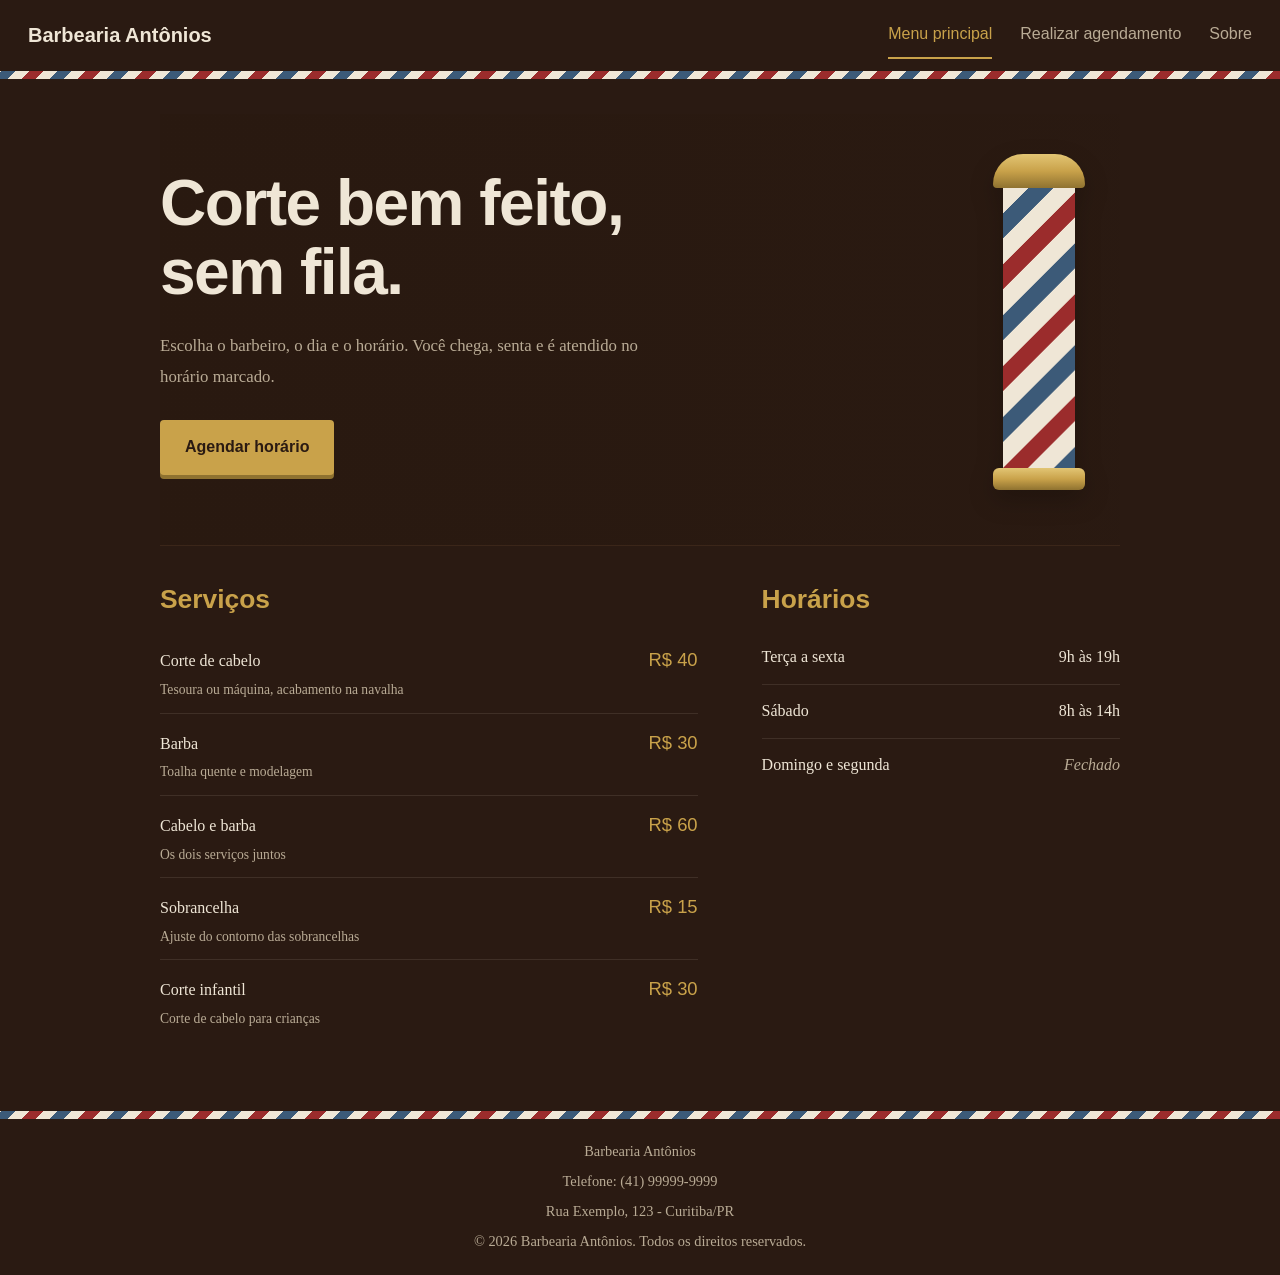
<file: index.html>
<!DOCTYPE html>
<html lang="pt-br">
<!-- Estrutura da página principal -->

<head>
    <meta charset="UTF-8">
    <meta name="viewport" content="width=device-width, initial-scale=1.0">
    <link rel="stylesheet" href="css/global.css">
    <link rel="stylesheet" href="css/index.css">
    <title>Página Principal</title>
</head>

<body>
    <header id="menu">
        <script src="script/menu.js?v=3"></script>
    </header>


    <main>
        <!-- Abertura -->
        <section class="abertura">
            <div class="abertura-conteudo">
                <h1>Corte bem feito, sem fila.</h1>

                <p>
                    Escolha o barbeiro, o dia e o horário.
                    Você chega, senta e é atendido no horário marcado.
                </p>

                <a href="form.php" class="btn">Agendar horário</a>
            </div>

            <!-- Poste da barbearia -->
            <div class="poste" aria-hidden="true">
                <div class="tampa topo"></div>
                <div class="vidro"></div>
                <div class="tampa"></div>
            </div>
        </section>
        <div class="colunas">
            <section class="servicos" aria-labelledby="titulo-servicos">
                <h2 id="titulo-servicos">Serviços</h2>

                <ul class="precos">
                    <li>
                        <span>Corte de cabelo<small>Tesoura ou máquina, acabamento na navalha</small></span>
                        <span class="preco">R$ 40</span>
                    </li>
                    <li>
                        <span>Barba<small>Toalha quente e modelagem</small></span>
                        <span class="preco">R$ 30</span>
                    </li>
                    <li>
                        <span>Cabelo e barba<small>Os dois serviços juntos</small></span>
                        <span class="preco">R$ 60</span>
                    </li>
                    <li>
                        <span>Sobrancelha<small>Ajuste do contorno das sobrancelhas</small></span>
                        <span class="preco">R$ 15</span>
                    </li>
                    <li>
                        <span>Corte infantil<small>Corte de cabelo para crianças</small></span>
                        <span class="preco">R$ 30</span>
                    </li>
                </ul>
            </section>

            <section class="horarios" aria-labelledby="titulo-horarios">
                <h2 id="titulo-horarios">Horários</h2>

                <dl class="lista-horarios">
                    <div>
                        <dt>Terça a sexta</dt>
                        <dd>9h às 19h</dd>
                    </div>
                    <div>
                        <dt>Sábado</dt>
                        <dd>8h às 14h</dd>
                    </div>
                    <div>
                        <dt>Domingo e segunda</dt>
                        <dd class="fechado">Fechado</dd>
                    </div>
                </dl>
            </section>
        </div>
    </main>
    <footer id="rodape"></footer>
    <script src="script/rodape.js"></script>
</body>

</html>
</file>
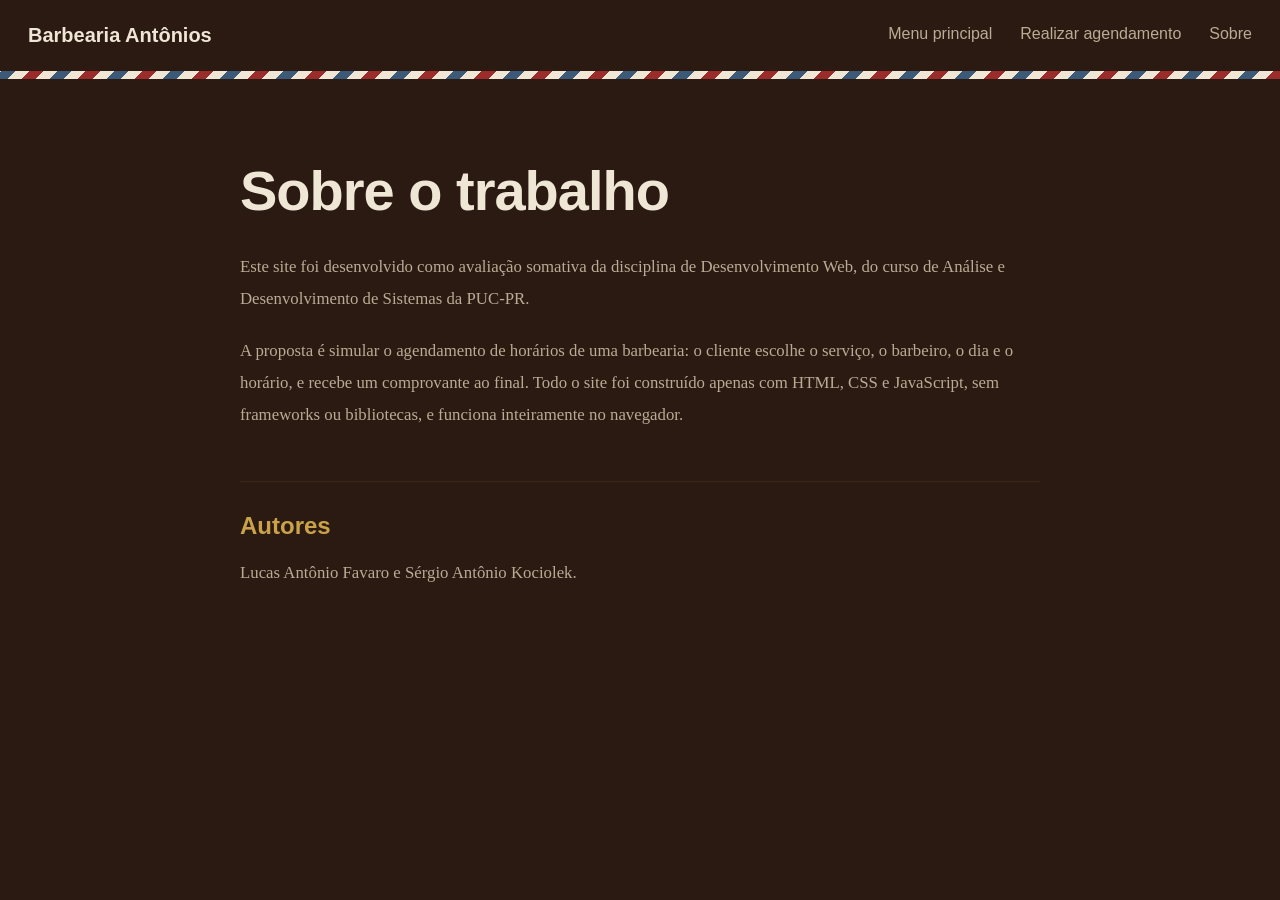
<file: about.html>
<!DOCTYPE html>
<html lang="pt-BR">

<head>
    <meta charset="UTF-8">
    <meta name="viewport" content="width=device-width, initial-scale=1.0">
    <title>Sobre o trabalho</title>
    <link rel="stylesheet" href="css/global.css">
    <link rel="stylesheet" href="css/about.css">
</head>

<body>
    <header id="menu">
        <script src="script/menu.js"></script>
    </header>

    <main>
        <!-- Apresentação do trabalho -->
        <section>
            <h1>Sobre o trabalho</h1>
            <p>Este site foi desenvolvido como avaliação somativa da disciplina de Desenvolvimento Web, do curso de Análise e Desenvolvimento de Sistemas da PUC-PR.</p>
            <p>A proposta é simular o agendamento de horários de uma barbearia: o cliente escolhe o serviço, o barbeiro, o dia e o horário, e recebe um comprovante ao final. Todo o site foi construído apenas com HTML, CSS e JavaScript, sem frameworks ou bibliotecas, e funciona inteiramente no navegador.</p>
        </section>

        <!-- Autores -->
        <section>
            <h2>Autores</h2>
            <p>Lucas Antônio Favaro e Sérgio Antônio Kociolek.</p>
        </section>
    </main>
</body>

</html>
</file>
<file: css/global.css>
/* Arquivo .css para características presentes em todas páginas. Ex: Menu */
/* Pedi para a LM da Antrophic modelo Opus 5.5 criar um estilo visual para barbearia para usar como referência */

/* Descobri a existência dessa funcionalidade em um reels do Instagram */
/* Root para reutilização mais prática das cores e espaçamentos de margem */
:root {
    --couro: #2a1a12;
    --couro-claro: #3b2619;
    --latao: #c9a24a;
    --osso: #efe6d6;
    --osso-suave: #b9ab95;
    --sangue: #9b2c2c;
    --aco: #3c5a78;
    --verde: #7fb08a;

    --fonte-titulo: Bahnschrift, 'DIN Alternate', 'Arial Narrow', sans-serif;
    --fonte-texto: Georgia, 'Times New Roman', serif;

    --esp-p: 8px;
    --esp-m: 16px;
    --esp-g: 35px;
}

/* Corpo do texto */
body {
    background-color: var(--couro);
    color: var(--osso);
    font-family: var(--fonte-texto);
    line-height: 1.8;
    margin: 0;
}

/* Títulos */
h1, h2, h3 {
    font-family: var(--fonte-titulo);
    line-height: 1.2;
    margin: 0 0 var(--esp-m);
}

/* Para mudar a cor somente do h2(capricho hehe) */
h2 {
    color: var(--latao);
}

/* Área de conteudo de todas as páginas */
main {
    max-width: 960px;
    margin: 0 auto;
    padding: var(--esp-g);
}

/* Atributo hidden sempre esconde */
[hidden] {
    display: none !important;
}

/* Menu */
.cabecalho {
    background-color: var(--couro);
}

.menu {
    display: flex;
    justify-content: space-between;
    align-items: center;
    gap: 24px;
    padding: 12px 28px;
}

/* Links */
.menu-links {
    list-style-type: none;
    padding: 0;
    margin: 0;
    display: flex;
    align-items: center;
    gap: 28px;
}

.menu-links a {
    text-decoration: none;
    color: var(--osso-suave);
    padding: var(--esp-p) 0;
    display: block;
    font-family: var(--fonte-titulo);
    border-bottom: 2px solid transparent;
    transition: color 0.2s ease, border-color 0.2s ease;
}

/* hover para dar um efeito visual */
.menu-links a:hover,
.menu-links a:focus-visible {
    color: var(--latao);
}

/* Link da página atual */
.menu-links a.active,
.menu-links a[aria-current="page"] {
    color: var(--latao);
    border-bottom-color: var(--latao);
}

/* Nome a esquerda e os links à direita */
/* Nome da barbearia */
.marca {
    font-family: var(--fonte-titulo);
    color: var(--osso);
    text-decoration: none;
    font-size: 1.25rem;
    font-weight: 700;
    white-space: nowrap;
}

/* Listra inspirada no icônico barber pole */
.listra {
    height: var(--esp-p);
    background: repeating-linear-gradient(
        -45deg,
        var(--sangue) 0 10px,
        var(--osso) 10px 20px,
        var(--aco) 20px 30px,
        var(--osso) 30px 40px
    );
}

/* Botão reutilizavel em todas as páginas */
.btn {
    background-color: var(--latao);
    color: var(--couro);
    font-family: var(--fonte-titulo);
    font-weight: 600;
    padding: 12px 24px;
    border: 1px solid transparent;
    border-radius: 4px;
    display: inline-block;
    text-align: center;
    text-decoration: none;
    cursor: pointer;
    transition: background-color 0.2s ease;
}

/* Botão reutilizavel com efeito */
.btn:hover {
    background: #dbb560;
}

.btn:focus-visible {
    outline: 2px solid var(--osso);
    outline-offset: 3px;
}

/* Estilos exclusivos da página do comprovante */

/* O comprovante como um tíquete de papel */
.comprovante {
    position: relative;
    max-width: 420px;
    background-color: var(--osso);
    color: var(--couro);
    padding: 28px;
    border-radius: 2px;
    overflow-wrap: anywhere;
}

/* Cada linha rótulo a direita e valor a esquerda */
.comprovante p {
    display: flex;
    justify-content: space-between;
    gap: var(--esp-m);
    margin: 0;
    padding: 10px 0;
    border-bottom: 1px dashed var(--osso-suave);
}

/* O valor em negrito */
.comprovante span {
    font-weight: bold;
    text-align: right;
}

/* Picote em cima e embaixo do tíquete */
.comprovante::before,
.comprovante::after {
    content: "";
    position: absolute;
    left: 0;
    right: 0;
    height: 10px;
    background: radial-gradient(
        circle at 8px 5px,
        var(--couro) 5px,
        transparent 5.5px
    );
    background-size: 16px 10px;
    pointer-events: none;
}

.comprovante::before {
    top: -5px;
}

.comprovante::after {
    bottom: -5px;
}

/* Botões lado a lado, abaixo do tíquete */
.acoes {
    display: flex;
    flex-wrap: wrap;
    gap: var(--esp-m);
    margin-top: var(--esp-g);
}

/* responsividade */
@media (max-width: 600px) {
    main {
        padding: 24px 16px;
    }

    .menu {
        flex-direction: column;
        gap: 10px;
        padding: 14px 12px;
    }

    .menu-links {
        justify-content: center;
        flex-wrap: wrap;
        gap: 8px 18px;
    }

    .comprovante {
        box-sizing: border-box;
        width: 100%;
        padding: 20px;
    }

    .comprovante p {
        flex-wrap: wrap;
    }

    .acoes {
        flex-direction: column;
    }

    .acoes .btn {
        box-sizing: border-box;
        width: 100%;
    }
}

/* Na impressão, só o tíquete aparece */
@media print {
    .cabecalho,
    .listra,
    .acoes {
        display: none !important;
    }

    body {
        background: white;
        color: black;
    }

    main {
        max-width: none;
        margin: 0;
        padding: 0;
    }

    .comprovante {
        max-width: none;
        border: 1px solid #ccc;
        background: white;
        color: black;
        print-color-adjust: exact;
    }

    .comprovante::before,
    .comprovante::after {
        display: none;
    }
}

/* Links de texto com a cor da marca */
main a:not(.btn) {
    color: var(--latao);
}

/* Mensagem de erro dos formulários */
.erro {
    color: #e88a8a;
}

/* Rodapé */
#rodape {
    margin-top: var(--esp-g);
}

.rodape-conteudo {
    max-width: 960px;
    margin: 0 auto;
    padding: var(--esp-m) var(--esp-g);
    color: var(--osso-suave);
    font-size: 0.9rem;
    text-align: center;
}

.rodape-conteudo p {
    margin: 4px 0;
}

/* Tabela de agendamentos */
.tabela {
    width: 100%;
    border-collapse: collapse;
    margin-bottom: var(--esp-g);
}

.tabela th,
.tabela td {
    text-align: left;
    padding: 10px var(--esp-p);
    border-bottom: 1px solid var(--couro-claro);
}

.tabela th {
    font-family: var(--fonte-titulo);
    color: var(--latao);
}

/* Links de ação lado a lado */
.tabela-acoes {
    display: flex;
    gap: var(--esp-m);
    align-items: center;
}

.tabela-acoes form {
    margin: 0;
}

/* Botão de cancelar com cara de link */
.link-cancelar {
    background: none;
    border: none;
    padding: 0;
    color: #e88a8a;
    font: inherit;
    text-decoration: underline;
    cursor: pointer;
}

/* Mensagem de sucesso */
.sucesso {
    color: var(--verde);
}
</file>
<file: css/index.css>
/* Estilos exclusivos da página inicial */

/* Abertura: texto à esquerda, poste à direita */
.abertura {
    display: flex;
    justify-content: space-between;
    align-items: center;
    gap: var(--esp-g);
    padding: 40px 0 55px;
    min-height: 320px;
    background:
        linear-gradient(
            90deg,
            rgba(41, 25, 16, 0.95) 0%,
            rgba(41, 25, 16, 0.75) 55%,
            rgba(41, 25, 16, 0.35) 100%
        )
}

.abertura > div:first-child {
    flex: 1;
    max-width: 560px;
}

.abertura h1 {
    font-size: clamp(2.4rem, 5vw, 4rem);
    line-height: 1.08;
    letter-spacing: -1.5px;
    margin-bottom: 24px;
    max-width: 520px;
}

.abertura p {
    max-width: 480px;
    color: var(--osso-suave);
    font-size: 1.05rem;
    line-height: 1.8;
    margin: 0 0 28px;
}

.abertura .btn {
    box-shadow: 0 4px 0 #8f7230;
    transition: transform 0.2s ease, background-color 0.2s ease,
        box-shadow 0.2s ease;
}

.abertura .btn:hover {
    transform: translateY(-2px);
    box-shadow: 0 6px 0 #8f7230;
}

/* $$$ Poste $$$ */

/* Empilha as peças do poste, centralizadas */
.poste {
    display: flex;
    flex-direction: column;
    align-items: center;
    flex-shrink: 0;
    margin-right: 35px;
    filter: drop-shadow(0 10px 12px rgb(0 0 0 / 20%));
}

/* Tampas douradas */
.tampa {
    width: 92px;
    height: 22px;
    background: linear-gradient(
        180deg,
        #e2c574,
        var(--latao) 50%,
        #8f7230
    );
    border-radius: 6px;
}

/* A tampa de cima é mais alta e arredondada, como uma cúpula */
.tampa.topo {
    height: 34px;
    border-radius: 46px 46px 6px 6px;
}

/* Vidro listrado, com as listras girando */
.vidro {
    width: 72px;
    height: 280px;
    background: repeating-linear-gradient(
        -45deg,
        var(--sangue) 0 18px,
        var(--osso) 18px 36px,
        var(--aco) 36px 54px,
        var(--osso) 54px 72px
    );
    background-size: 101.82px 101.82px;
    animation: girar 5s linear infinite;
}

/* $$$$ Serviços e horários $$$$ */

.colunas {
    display: grid;
    grid-template-columns: minmax(0, 3fr) minmax(0, 2fr);
    align-items: start;
    gap: clamp(28px, 5vw, 64px);
    border-top: 1px solid var(--couro-claro);
    padding-top: 38px;
}

.servicos h2,
.horarios h2 {
    font-size: 1.65rem;
    margin-bottom: var(--esp-m);
}

.precos,
.lista-horarios {
    margin: 0;
    padding: 0;
}

.precos {
    list-style: none;
}

.precos li,
.lista-horarios > div {
    display: grid;
    grid-template-columns: minmax(0, 1fr) auto;
    align-items: baseline;
    gap: var(--esp-m);
    padding: 12px 0;
}

.precos li + li,
.lista-horarios > div + div {
    border-top: 1px solid rgb(239 230 214 / 10%);
}

.preco {
    color: var(--latao);
    font-family: var(--fonte-titulo);
    font-size: 1.15rem;
    white-space: nowrap;
}

.precos small {
    display: block;
    margin-top: 4px;
    color: var(--osso-suave);
    font-size: 0.85rem;
    line-height: 1.5;
}

.lista-horarios dd {
    margin: 0;
    text-align: right;
    white-space: nowrap;
}

.lista-horarios .fechado {
    color: var(--osso-suave);
    font-style: italic;
}

/* Desliza o fundo um azulejo inteiro para baixo */
@keyframes girar {
    from {
        background-position: 0 0;
    }

    to {
        background-position: 0 101.82px;
    }
}

/* Para quem desativa animações no sistema, o poste fica parado */
@media (prefers-reduced-motion: reduce) {
    .vidro {
        animation: none;
    }

    .abertura .btn {
        transition: none;
    }
}

/* Em telas estreitas, tudo empilhado e sem o poste */
@media (max-width: 700px) {
    .abertura {
        min-height: auto;
        padding: 35px 0 42px;
    }

    .abertura h1 {
        font-size: clamp(2.25rem, 9vw, 3.2rem);
        letter-spacing: -0.8px;
    }

    .abertura p {
        font-size: 1rem;
    }

    .poste {
        display: none;
    }

    .colunas {
        grid-template-columns: minmax(0, 1fr);
        gap: var(--esp-g);
        padding-top: 30px;
    }
}

@media (max-width: 400px) {
    .precos li {
        gap: 6px;
    }

    .precos small {
        font-size: 0.8rem;
    }

    .preco {
        font-size: 1.05rem;
    }
}
</file>
<file: css/about.css>
/* Estilos exclusivos da página sobre o trabalho */

/* Área principal: conteúdo centralizado e confortável para leitura */
main {
    max-width: 800px;
    margin: 0 auto;
    padding: 50px var(--esp-g) 60px;
}

/* Seções de conteúdo */
main section {
    padding: 30px 0;
}

/* Título principal */
main h1 {
    font-size: clamp(2.2rem, 5vw, 3.5rem);
    line-height: 1.15;
    letter-spacing: -1px;
    color: var(--osso);
    margin-bottom: 28px;
}

/* Parágrafos */
main p {
    color: var(--osso-suave);
    font-family: var(--fonte-texto);
    font-size: 1.05rem;
    line-height: 1.9;
    margin: 0 0 20px;
}

/* Separação visual entre apresentação e autores */
main section + section {
    padding-top: 30px;
    border-top: 1px solid var(--couro-claro);
}

/* responsividade */
@media (max-width: 600px) {
    main {
        padding: 25px 20px 40px;
    }

    main section {
        padding: 20px 0;
    }

    main h1 {
        font-size: 2.3rem;
    }

    main h2 {
        font-size: 1.5rem;
    }

    main p {
        font-size: 1rem;
        line-height: 1.8;
    }

    main section:last-child p {
        padding: 16px;
    }
}
</file>
